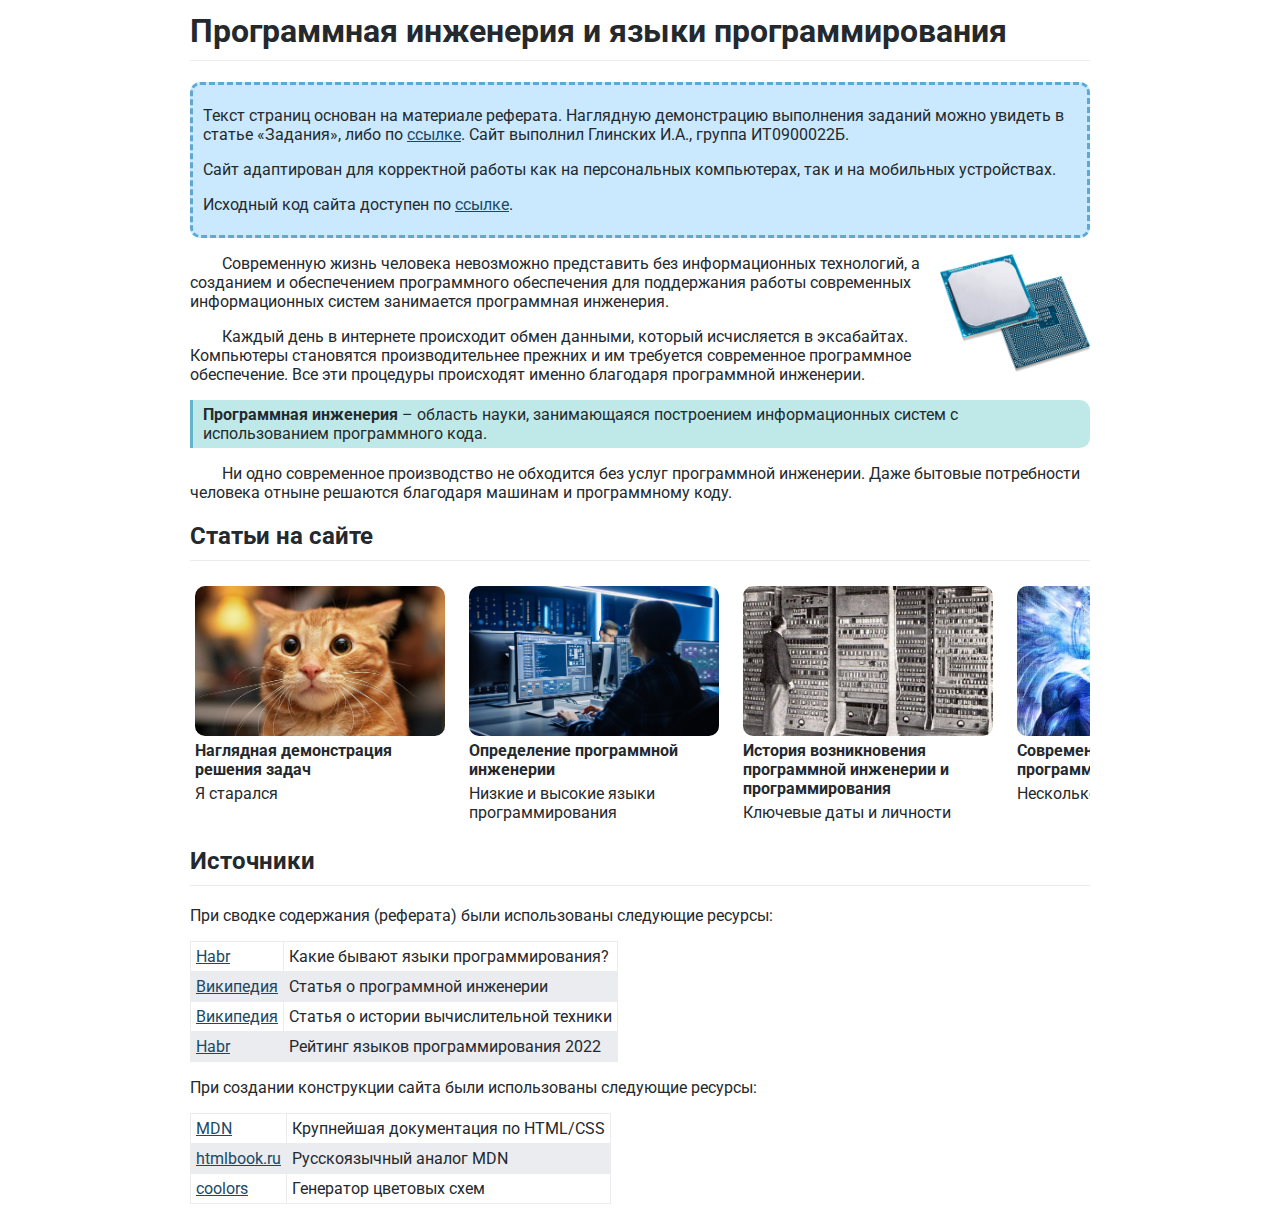
<file: homework/laba3/index.html>
<html>

<head>
    <meta charset="utf-8">
    <meta property="og:title" content="ulbwa.github.io">
    <meta property="og:description" content="Этот сайт для лабараторной работы 3 по введению в профдеятельность">
    <title>ulbwa.github.io</title>
    <link href="https://raw.githubusercontent.com/ulbwa/ulbwa/main/static/favico.jpg" type="image/x-icon" rel="icon">
    <meta name="viewport" content="width=device-width, initial-scale=1">
    <link rel="preconnect" href="https://fonts.googleapis.com">
    <link rel="preconnect" href="https://fonts.gstatic.com" crossorigin>
    <link
        href="https://fonts.googleapis.com/css2?family=Roboto:ital,wght@0,100;0,300;0,400;0,500;0,700;0,900;1,100;1,300;1,400;1,500;1,700;1,900&display=swap"
        rel="stylesheet">
    <link href="./stylesheet.css" rel="stylesheet">
</head>

<body>
    <div class="wrapper">
        <h1 title="Хороший сайт">
            Программная инженерия и языки программирования
        </h1>
        <div class="dash-wrapper">
            <p>Текст страниц основан на материале реферата. Наглядную демонстрацию выполнения заданий можно увидеть в
                статье
                &laquo;Задания&raquo;, либо по <a href="./homework">ссылке</a>. Сайт выполнил Глинских И.А., группа
                ИТ0900022Б.
            </p>
            <p>Сайт адаптирован для корректной работы как на персональных компьютерах, так и на мобильных устройствах.
            </p>
            <p>Исходный код сайта доступен по <a
                    href="https://github.com/ulbwa/ulbwa.github.io/tree/main/homework/laba3">ссылке</a>.</p>
        </div>
        <img style="margin-top: 16px; float: right;" src="./cpu.png" width="150px">
        <p>
            Современную жизнь человека невозможно представить без информационных технологий, а созданием и обеспечением
            программного обеспечения для поддержания работы современных информационных систем занимается программная
            инженерия.
        </p>
        <p>
            Каждый день в интернете происходит обмен данными, который исчисляется в эксабайтах. Компьютеры становятся
            производительнее прежних и им требуется современное программное обеспечение. Все эти процедуры происходят
            именно благодаря программной инженерии.
        </p>
        <p class="quote-wrapper" style="clear: both"><strong>Программная инженерия</strong> – область науки,
            занимающаяся построением
            информационных систем с
            использованием программного кода.
        </p>
        <p>Ни одно современное производство не обходится без услуг программной инженерии. Даже бытовые потребности
            человека отныне решаются благодаря машинам и программному коду.
        </p>
        <h2>
            Статьи на сайте
        </h2>
        <div class="folder-wrapper">
            <a href="./homework/" class="folder-item">
                <div class="poster" style="--src: url('./homework/cover.jpg');">
                    <h2>Читать</h2>
                </div>
                <p><b>Наглядная демонстрация решения задач</b></p>
                <p>Я старался</p>
            </a>
            <a href="./software_engineering/" class="folder-item">
                <div class="poster" style="--src: url('./software_engineering/cover.jpg');">
                    <h2>Читать</h2>
                </div>
                <p><b>Определение программной инженерии</b></p>
                <p>Низкие и высокие языки программирования</p>
            </a>
            <a href="./history_of_software_engineering/" class="folder-item">
                <div class="poster" style="--src: url('./history_of_software_engineering/cover.jpg');">
                    <h2>Читать</h2>
                </div>
                <p><b>История возникновения программной инженерии и программирования</b></p>
                <p>Ключевые даты и личности</p>
            </a>
            <a href="./modern_programming_languages/" class="folder-item">
                <div class="poster" style="--src: url('./modern_programming_languages/cover.jpg');">
                    <h2>Читать</h2>
                </div>
                <p><b>Современные языки программирования</b></p>
                <p>Несколько слов о каждом</p>
            </a>
            <a href="./most_popular_programming_languages/" class="folder-item">
                <div class="poster" style="--src: url('./most_popular_programming_languages/cover.png');">
                    <h2>Читать</h2>
                </div>
                <p><b>Рейтинг самых популярных языков программирования по мнению Habr</b></p>
                <p>Информация в графиках</p>
            </a>
        </div>
        <h2>
            Источники
        </h2>
        <p style="text-indent: 0;">При сводке содержания (реферата) были использованы следующие ресурсы:</p>
        <table>
            <tr>
                <td><a href="https://habr.com/ru/post/539784/">Habr</a></td>
                <td>Какие бывают языки программирования?</td>
            </tr>
            <tr>
                <td><a href="https://ru.wikipedia.org/wiki/Программная_инженерия">Википедия</a>
                </td>
                <td>Cтатья о программной инженерии</td>
            </tr>
            <tr>
                <td><a href="https://ru.wikipedia.org/wiki/История_вычислительной_техники">Википедия</a>
                </td>
                <td>Cтатья о истории вычислительной техники
                </td>
            </tr>
            <tr>
                <td><a href="https://habr.com/ru/post/651585/">Habr</a></td>
                <td>Рейтинг языков программирования 2022</td>
            </tr>
        </table>
        <p style="text-indent: 0;">При создании конструкции сайта были использованы следующие ресурсы:</p>
        <table>
            <tr>
                <td><a href="https://developer.mozilla.org/ru/">MDN</a></td>
                <td>Крупнейшая документация по HTML/CSS</td>
            </tr>
            <tr>
                <td><a href="http://htmlbook.ru">htmlbook.ru</a>
                </td>
                <td>Русскоязычный аналог MDN</td>
            </tr>
            <tr>
                <td><a href="https://coolors.co/?home">coolors</a>
                </td>
                <td>Генератор цветовых схем
                </td>
            </tr>
        </table>
    </div>
</body>

</html>
</file>
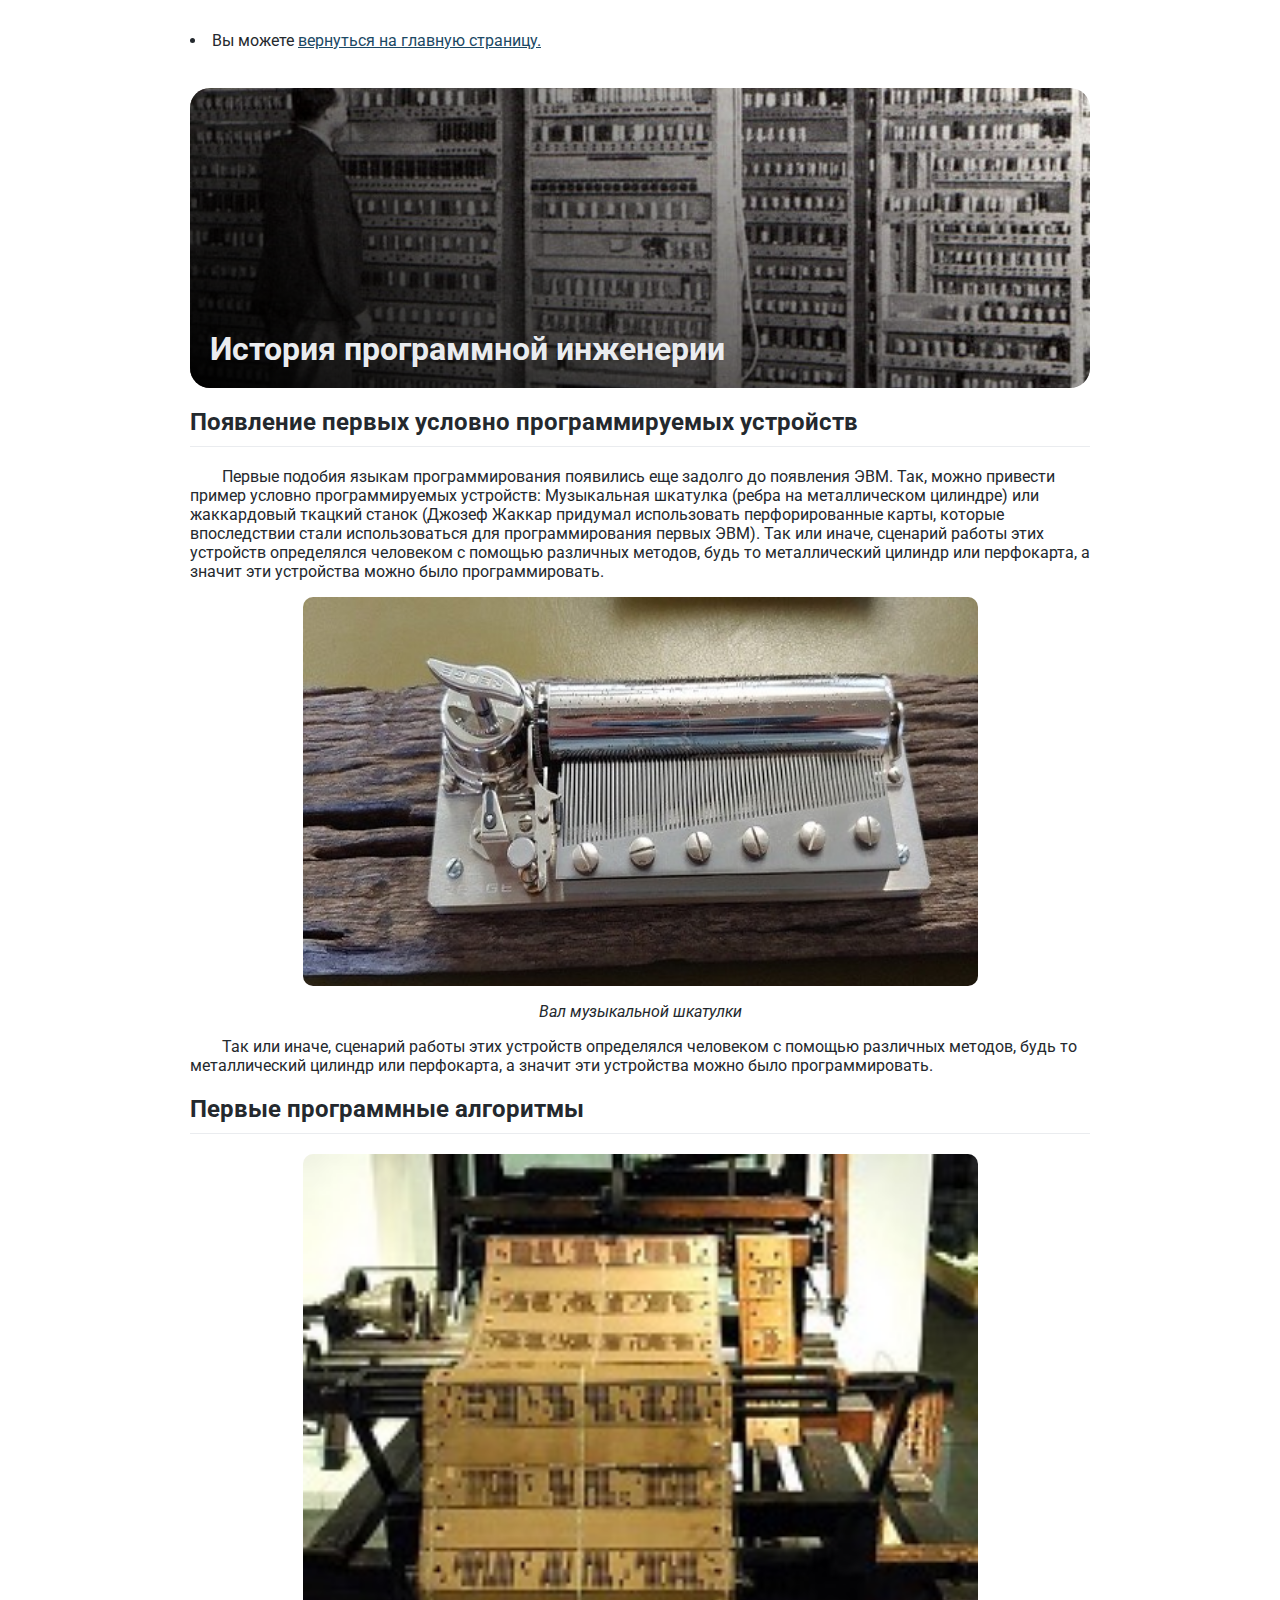
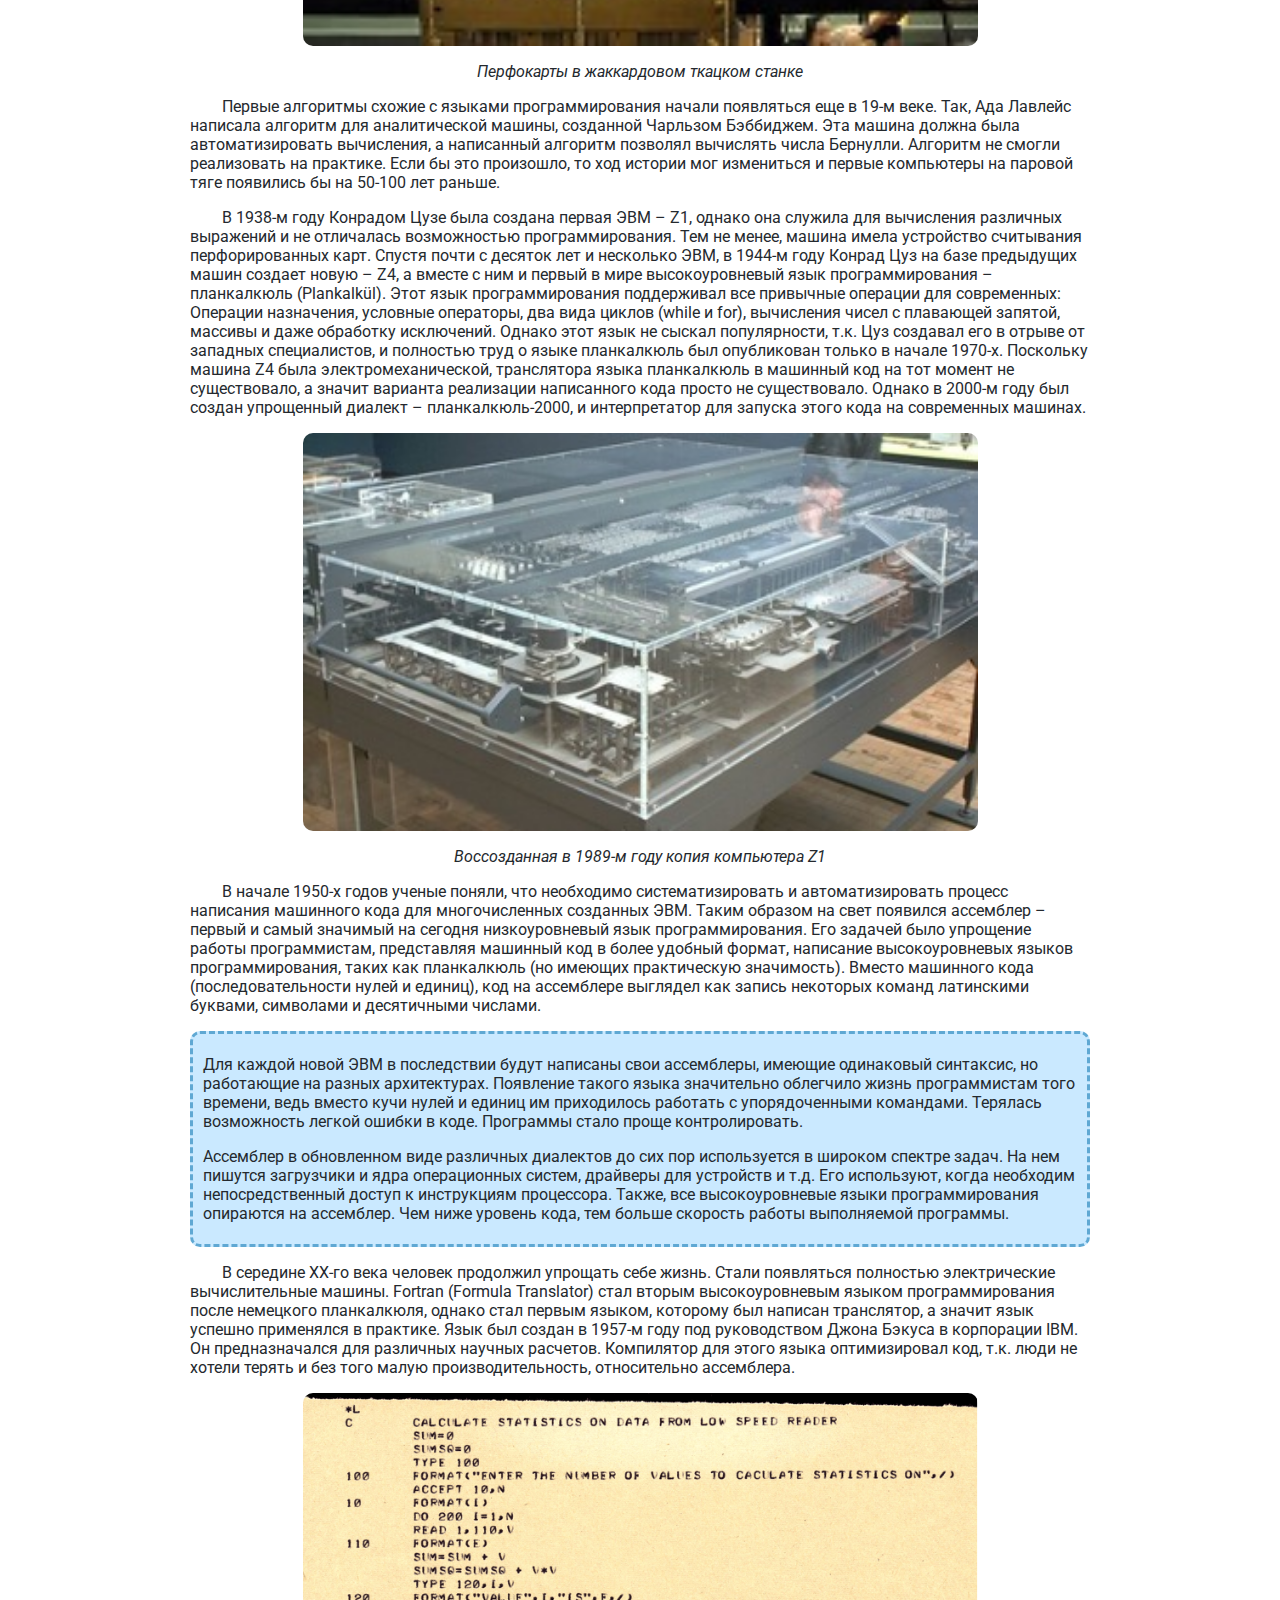
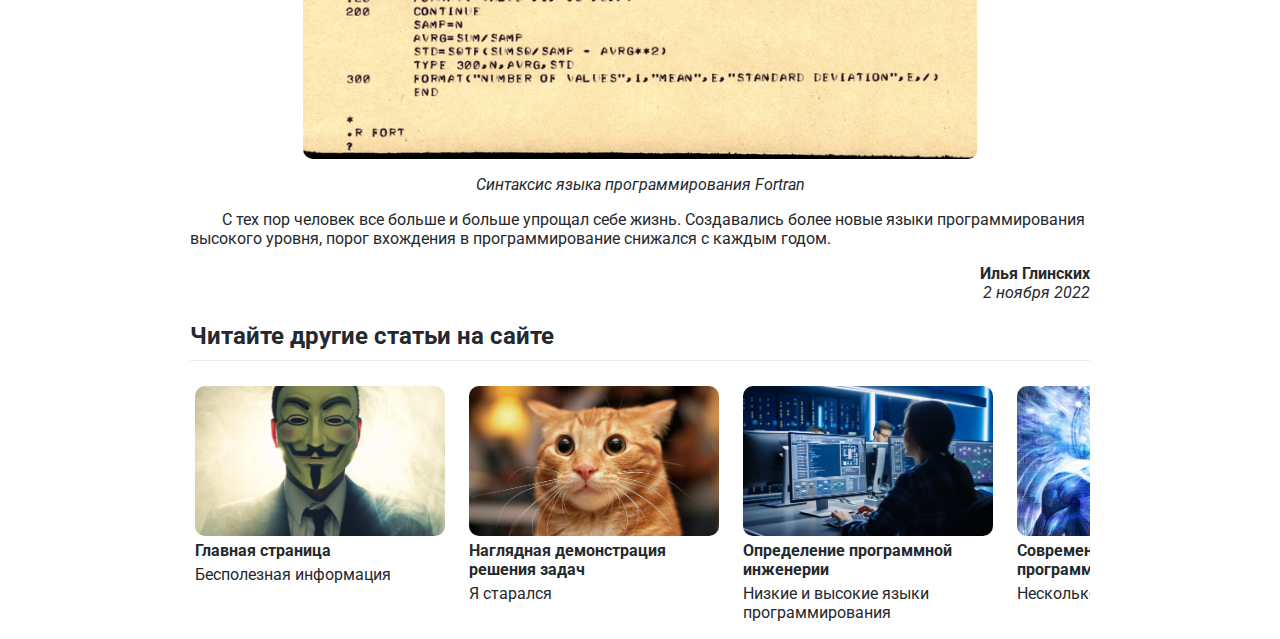
<file: homework/laba3/history_of_software_engineering/index.html>
<html>

<head>
    <meta charset="utf-8">
    <meta property="og:title" content="ulbwa.github.io">
    <meta property="og:description" content="Этот сайт для лабараторной работы 3 по введению в профдеятельность">
    <title>ulbwa.github.io</title>
    <link href="https://raw.githubusercontent.com/ulbwa/ulbwa/main/static/favico.jpg" type="image/x-icon" rel="icon">
    <meta name="viewport" content="width=device-width, initial-scale=1">
    <link rel="preconnect" href="https://fonts.googleapis.com">
    <link rel="preconnect" href="https://fonts.gstatic.com" crossorigin>
    <link
        href="https://fonts.googleapis.com/css2?family=Roboto:ital,wght@0,100;0,300;0,400;0,500;0,700;0,900;1,100;1,300;1,400;1,500;1,700;1,900&display=swap"
        rel="stylesheet">
    <link href="../stylesheet.css" rel="stylesheet">
</head>

<body>
    <div class="wrapper">
        <br>
        <li>Вы можете <a href="..">вернуться на главную страницу.</a></li>
        </br></br>
        <div class="cover-wrapper" style="--src: url('./history_of_software_engineering/cover.jpg');">
            <div class="child-wrapper">
                <h1>История программной инженерии</h1>
            </div>
        </div>
        <h2>Появление первых условно программируемых устройств</h2>
        <p>Первые подобия языкам программирования появились еще задолго до появления ЭВМ. Так, можно привести пример
            условно программируемых устройств: Музыкальная шкатулка (ребра на металлическом цилиндре) или жаккардовый
            ткацкий станок (Джозеф Жаккар придумал использовать перфорированные карты, которые впоследствии стали
            использоваться для программирования первых ЭВМ). Так или иначе, сценарий работы этих устройств определялся
            человеком с помощью различных методов, будь то металлический цилиндр или перфокарта, а значит эти устройства
            можно было программировать.
        </p>
        <p align="center" style="text-indent: 0;"><img src="music.jpg" width="75%" style="border-radius: 10px;"> </p>
        <p align="center" style="text-indent: 0;"><i>Вал музыкальной шкатулки</i></p>
        <p>Так или иначе, сценарий работы этих устройств определялся человеком с помощью различных методов, будь то
            металлический цилиндр или перфокарта, а значит эти устройства можно было программировать.
        </p>
        <h2>Первые программные алгоритмы</h2>
        <p align="center" style="text-indent: 0;"><img src="perfo.jpg" width="75%" style="border-radius: 10px;"> </p>
        <p align="center" style="text-indent: 0;"><i>Перфокарты в жаккардовом ткацком станке</i></p>
        <p>Первые алгоритмы схожие с языками программирования начали появляться еще в 19-м веке. Так, Ада Лавлейс
            написала алгоритм для аналитической машины, созданной Чарльзом Бэббиджем. Эта машина должна была
            автоматизировать вычисления, а написанный алгоритм позволял вычислять числа Бернулли. Алгоритм не смогли
            реализовать на практике. Если бы это произошло, то ход истории мог измениться и первые компьютеры на паровой
            тяге появились бы на 50-100 лет раньше.
        </p>
        <p>В 1938-м году Конрадом Цузе была создана первая ЭВМ – Z1, однако она служила для вычисления различных
            выражений и не отличалась возможностью программирования. Тем не менее, машина имела устройство считывания
            перфорированных карт. Спустя почти с десяток лет и несколько ЭВМ, в 1944-м году Конрад Цуз на базе
            предыдущих машин создает новую – Z4, а вместе с ним и первый в мире высокоуровневый язык программирования –
            планкалкюль (Plankalkül). Этот язык программирования поддерживал все привычные операции для современных:
            Операции назначения, условные операторы, два вида циклов (while и for), вычисления чисел с плавающей
            запятой, массивы и даже обработку исключений. Однако этот язык не сыскал популярности, т.к. Цуз создавал его
            в отрыве от западных специалистов, и полностью труд о языке планкалкюль был опубликован только в начале
            1970-х. Поскольку машина Z4 была электромеханической, транслятора языка планкалкюль в машинный код на тот
            момент не существовало, а значит варианта реализации написанного кода просто не существовало. Однако в
            2000-м году был создан упрощенный диалект – планкалкюль-2000, и интерпретатор для запуска этого кода на
            современных машинах.
        </p>
        <p align="center" style="text-indent: 0;"><img src="z1.jpg" width="75%" style="border-radius: 10px;"> </p>
        <p align="center" style="text-indent: 0;"><i>Воссозданная в 1989-м году копия компьютера Z1</i></p>
        <p>
            В начале 1950-х годов ученые поняли, что необходимо систематизировать и автоматизировать процесс написания
            машинного кода для многочисленных созданных ЭВМ. Таким образом на свет появился ассемблер – первый и самый
            значимый на сегодня низкоуровневый язык программирования. Его задачей было упрощение работы программистам,
            представляя машинный код в более удобный формат, написание высокоуровневых языков программирования, таких
            как планкалкюль (но имеющих практическую значимость). Вместо машинного кода (последовательности нулей и
            единиц), код на ассемблере выглядел как запись некоторых команд латинскими буквами, символами и десятичными
            числами.
        </p>
        <div class="dash-wrapper">
            <p>Для каждой новой ЭВМ в последствии будут написаны свои ассемблеры, имеющие одинаковый синтаксис, но
                работающие на разных архитектурах. Появление такого языка значительно облегчило жизнь программистам того
                времени, ведь вместо кучи нулей и единиц им приходилось работать с упорядоченными командами. Терялась
                возможность легкой ошибки в коде. Программы стало проще контролировать.
            </p>
            </p>
            <p>Ассемблер в обновленном виде различных диалектов до сих пор используется в широком спектре задач. На нем
                пишутся загрузчики и ядра операционных систем, драйверы для устройств и т.д. Его используют, когда
                необходим непосредственный доступ к инструкциям процессора. Также, все высокоуровневые языки
                программирования опираются на ассемблер. Чем ниже уровень кода, тем больше скорость работы выполняемой
                программы.
            </p>
        </div>
        <p>
            В середине XX-го века человек продолжил упрощать себе жизнь. Стали появляться полностью электрические
            вычислительные машины. Fortran (Formula Translator) стал вторым высокоуровневым языком программирования
            после немецкого планкалкюля, однако стал первым языком, которому был написан транслятор, а значит язык
            успешно применялся в практике. Язык был создан в 1957-м году под руководством Джона Бэкуса в корпорации IBM.
            Он предназначался для различных научных расчетов. Компилятор для этого языка оптимизировал код, т.к. люди не
            хотели терять и без того малую производительность, относительно ассемблера.
        </p>
        <p align="center" style="text-indent: 0;"><img src="fortran.png" width="75%" style="border-radius: 10px;"> </p>
        <p align="center" style="text-indent: 0;"><i>Синтаксис языка программирования Fortran</i></p>
        <p>С тех пор человек все больше и больше упрощал себе жизнь. Создавались более новые языки программирования
            высокого уровня, порог вхождения в программирование снижался с каждым годом.
        </p>
        <p align="right"><b>Илья Глинских</b><br><i>2 ноября 2022</i>
        </p>
        <h2>
            Читайте другие статьи на сайте
        </h2>
        <div class="folder-wrapper">
            <a href=".." class="folder-item">
                <div class="poster" style="--src: url('./cover.jpg');">
                    <h2>Перейти</h2>
                </div>
                <p><b>Главная страница</b></p>
                <p>Бесполезная информация</p>
            </a>
            <a href="../homework/" class="folder-item">
                <div class="poster" style="--src: url('./homework/cover.jpg');">
                    <h2>Читать</h2>
                </div>
                <p><b>Наглядная демонстрация решения задач</b></p>
                <p>Я старался</p>
            </a>
            <a href="../software_engineering/" class="folder-item">
                <div class="poster" style="--src: url('./software_engineering/cover.jpg');">
                    <h2>Читать</h2>
                </div>
                <p><b>Определение программной инженерии</b></p>
                <p>Низкие и высокие языки программирования</p>
            </a>
            <a href="../modern_programming_languages/" class="folder-item">
                <div class="poster" style="--src: url('./modern_programming_languages/cover.jpg');">
                    <h2>Читать</h2>
                </div>
                <p><b>Современные языки программирования</b></p>
                <p>Несколько слов о каждом</p>
            </a>
            <a href="../most_popular_programming_languages/" class="folder-item">
                <div class="poster" style="--src: url('./most_popular_programming_languages/cover.png');">
                    <h2>Читать</h2>
                </div>
                <p><b>Рейтинг самых популярных языков программирования по мнению Habr</b></p>
                <p>Информация в графиках</p>
            </a>
        </div>
    </div>
</body>

</html>
</file>
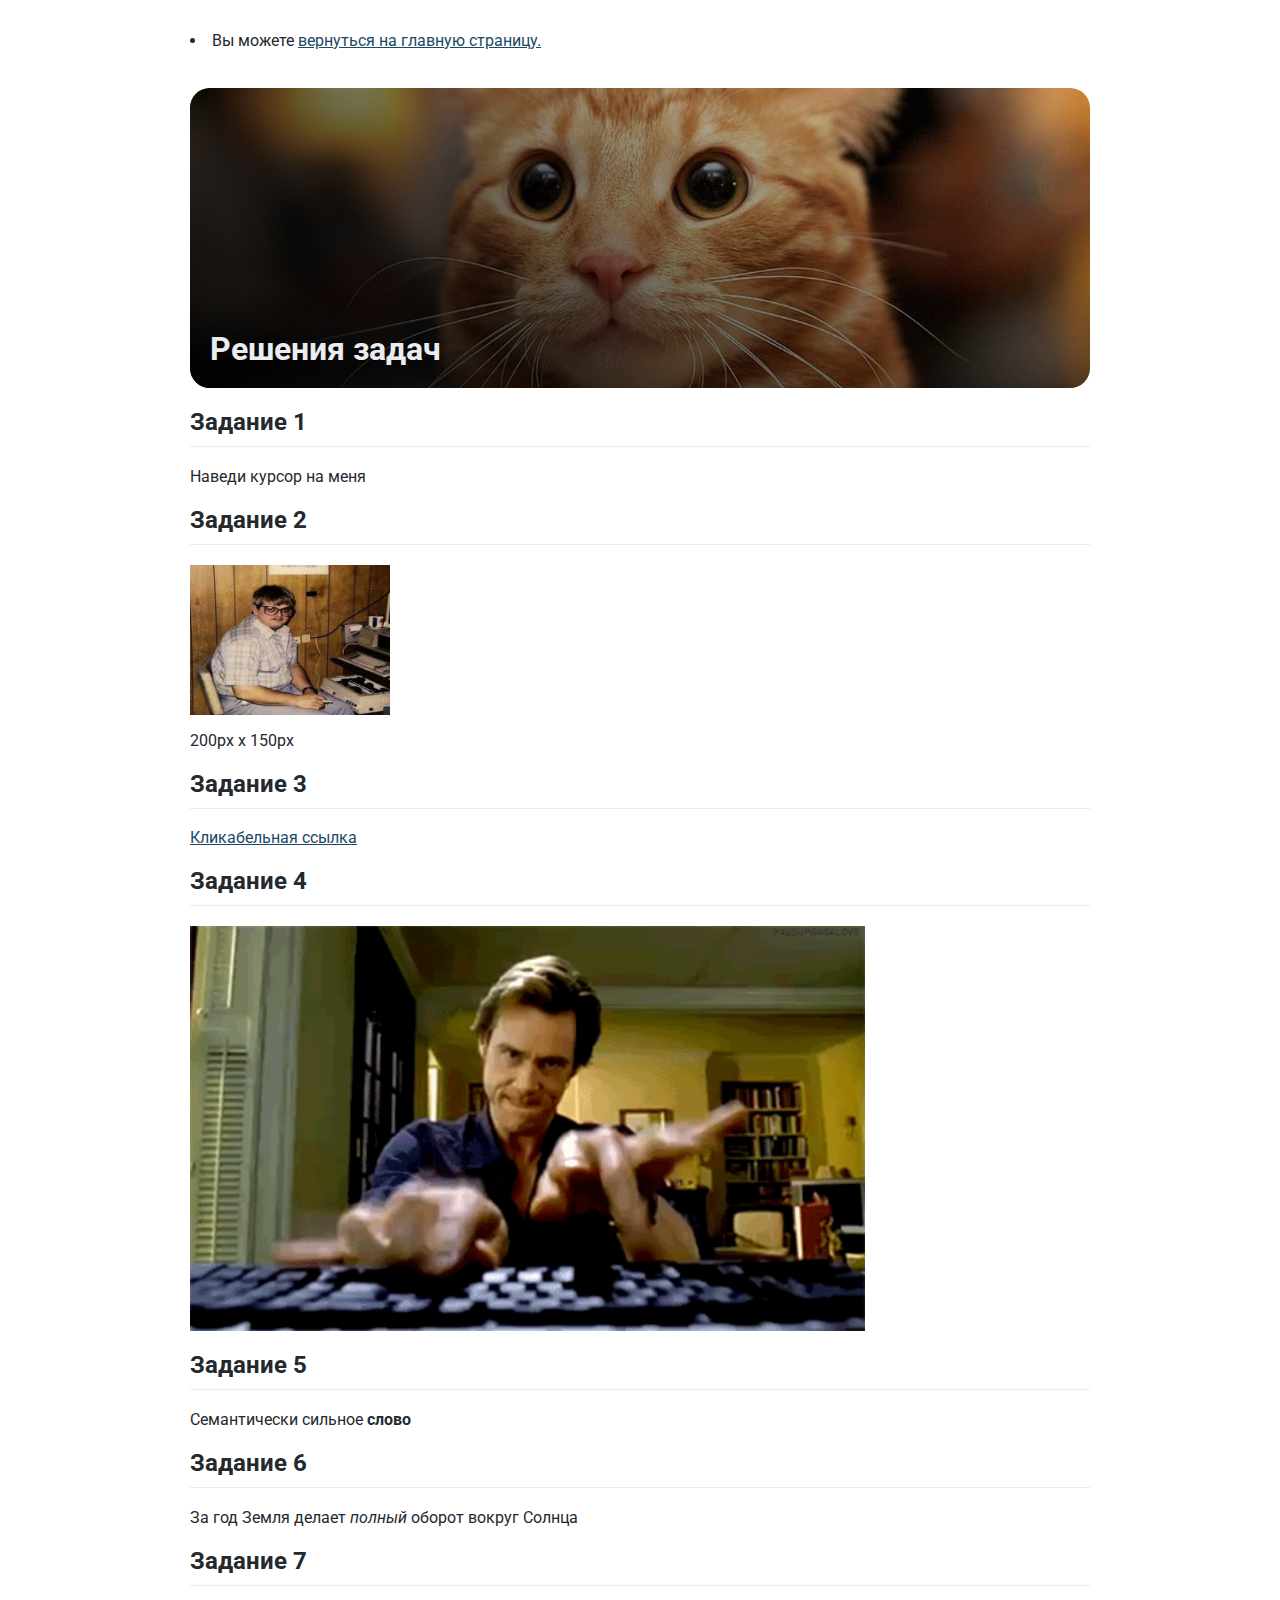
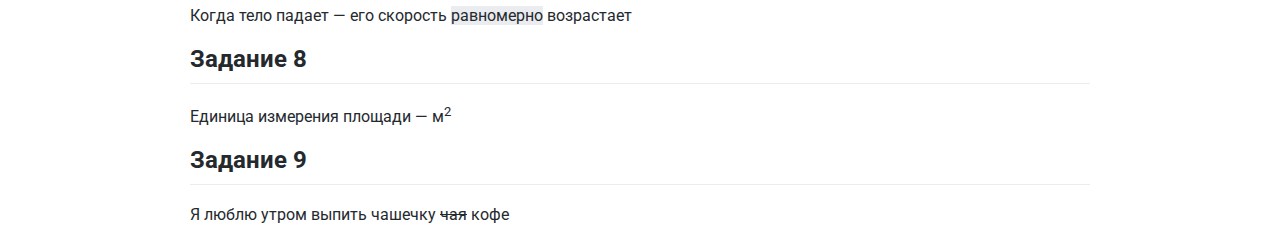
<file: homework/laba3/homework/index.html>
<html>

<head>
    <meta charset="utf-8">
    <meta property="og:title" content="ulbwa.github.io">
    <meta property="og:description" content="Этот сайт для лабараторной работы 3 по введению в профдеятельность">
    <title>ulbwa.github.io</title>
    <link href="https://raw.githubusercontent.com/ulbwa/ulbwa/main/static/favico.jpg" type="image/x-icon" rel="icon">
    <meta name="viewport" content="width=device-width, initial-scale=1">
    <link rel="preconnect" href="https://fonts.googleapis.com">
    <link rel="preconnect" href="https://fonts.gstatic.com" crossorigin>
    <link
        href="https://fonts.googleapis.com/css2?family=Roboto:ital,wght@0,100;0,300;0,400;0,500;0,700;0,900;1,100;1,300;1,400;1,500;1,700;1,900&display=swap"
        rel="stylesheet">
    <link href="../stylesheet.css" rel="stylesheet">
</head>

<body>
    <div class="wrapper">
        <br>
        <li>Вы можете <a href="..">вернуться на главную страницу.</a></li>
        </br></br>
        <div class="cover-wrapper" style="--src: url('./homework/cover.jpg');">
            <div class="child-wrapper">
                <h1>Решения задач</h1>
            </div>
        </div>

        <h2>
            Задание 1
        </h2>

        <p style="text-indent:0;" title="Хороший сайт">Наведи курсор на меня</p>

        <h2>
            Задание 2
        </h2>

        <img width="200px" height="150px" src="../homework/linux_user.jpg">
        <p style="text-indent:0;">200px x 150px</p>

        <h2>
            Задание 3
        </h2>

        <a href="https://google.com">Кликабельная ссылка</a>

        <h2>
            Задание 4
        </h2>

        <img width="75%" alt="Я, когда писал этот сайт" title="Я, когда писал этот сайт"
            src="../homework/clickclickclick.gif">

        <h2>
            Задание 5
        </h2>

        <p style="text-indent:0;">Семантически сильное <strong>слово</strong>
        </p>

        <h2>
            Задание 6
        </h2>

        <p style="text-indent:0;">За год Земля делает <i>полный</i> оборот вокруг Солнца
        </p>

        <h2>
            Задание 7
        </h2>

        <p style="text-indent:0;">Когда тело падает — его скорость <a style="background: #EAECEF;">равномерно</a>
            возрастает
        </p>

        <h2>
            Задание 8
        </h2>

        <p style="text-indent:0;">Единица измерения площади — м<sup>2</sup>
        </p>

        <h2>
            Задание 9
        </h2>

        <p style="text-indent:0;">Я люблю утром выпить чашечку <strike>чая</strike> кофе
        </p>


    </div>
</body>

</html>
</file>
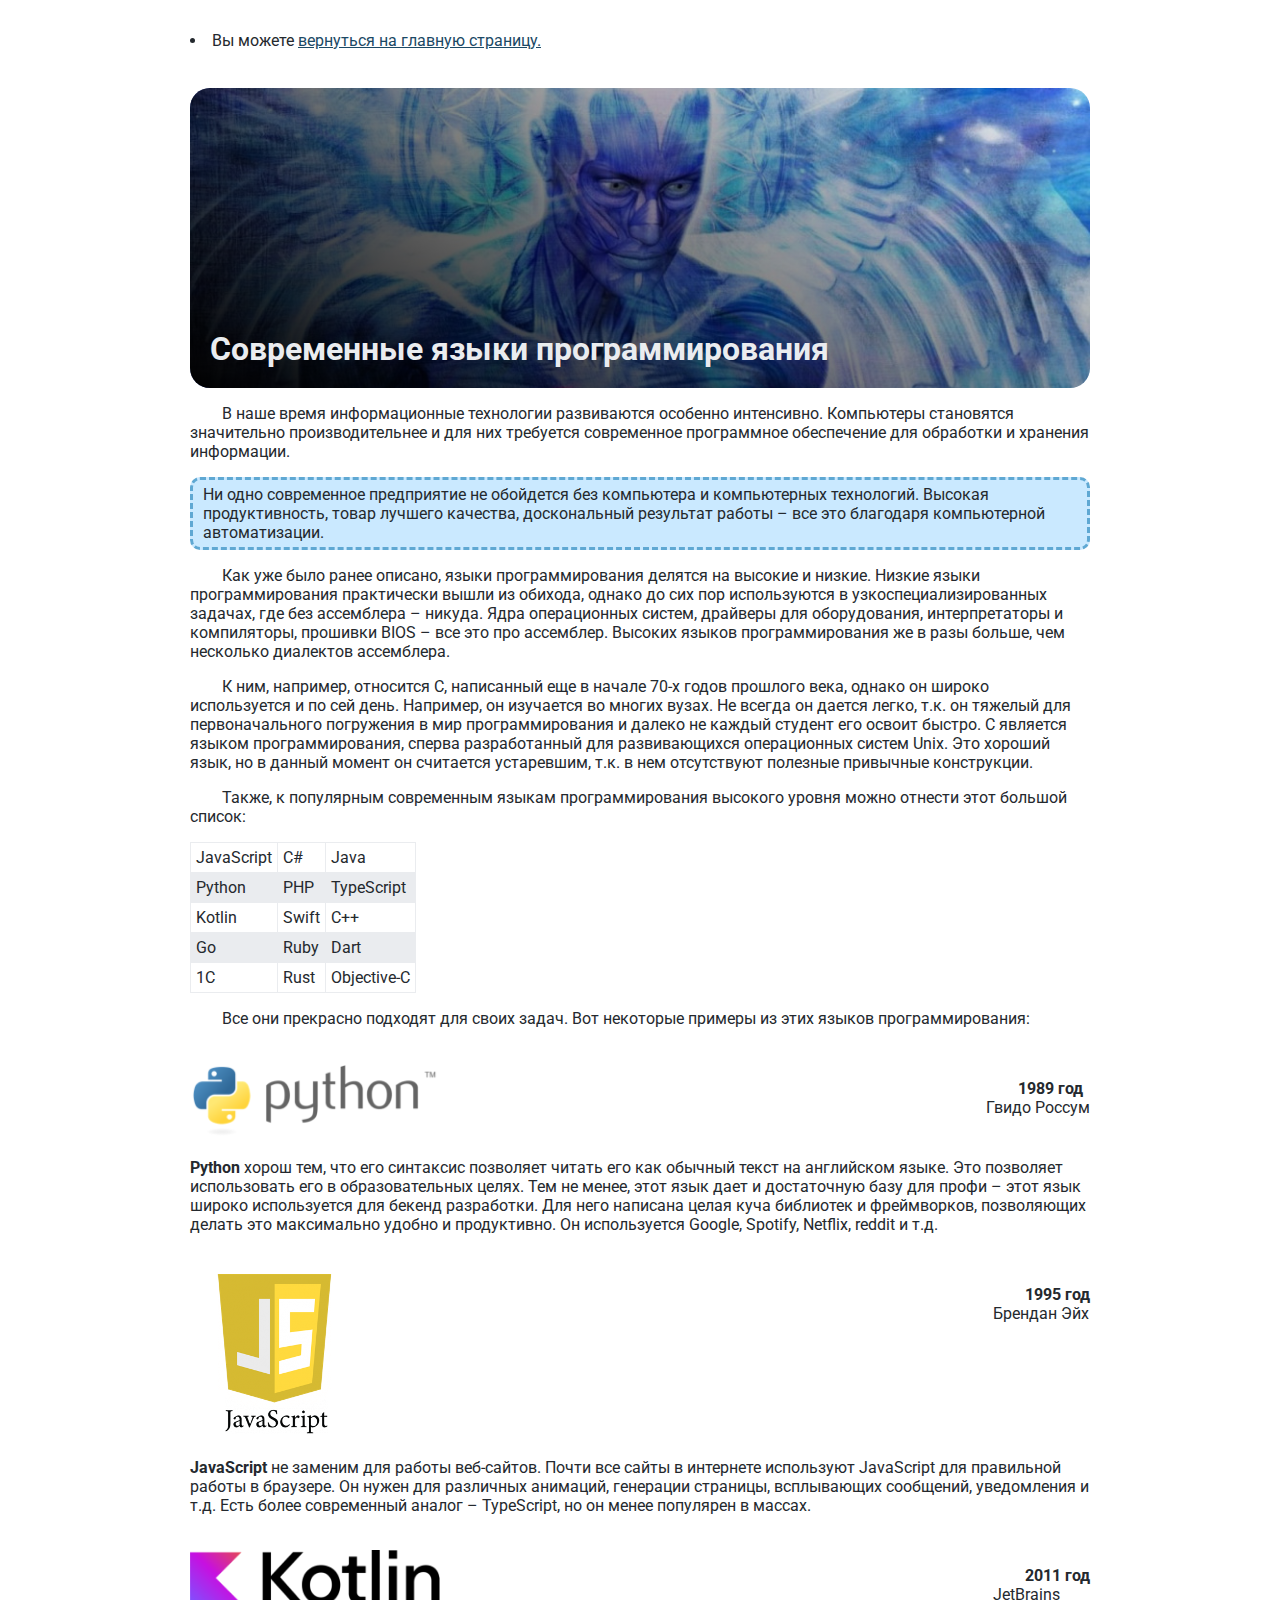
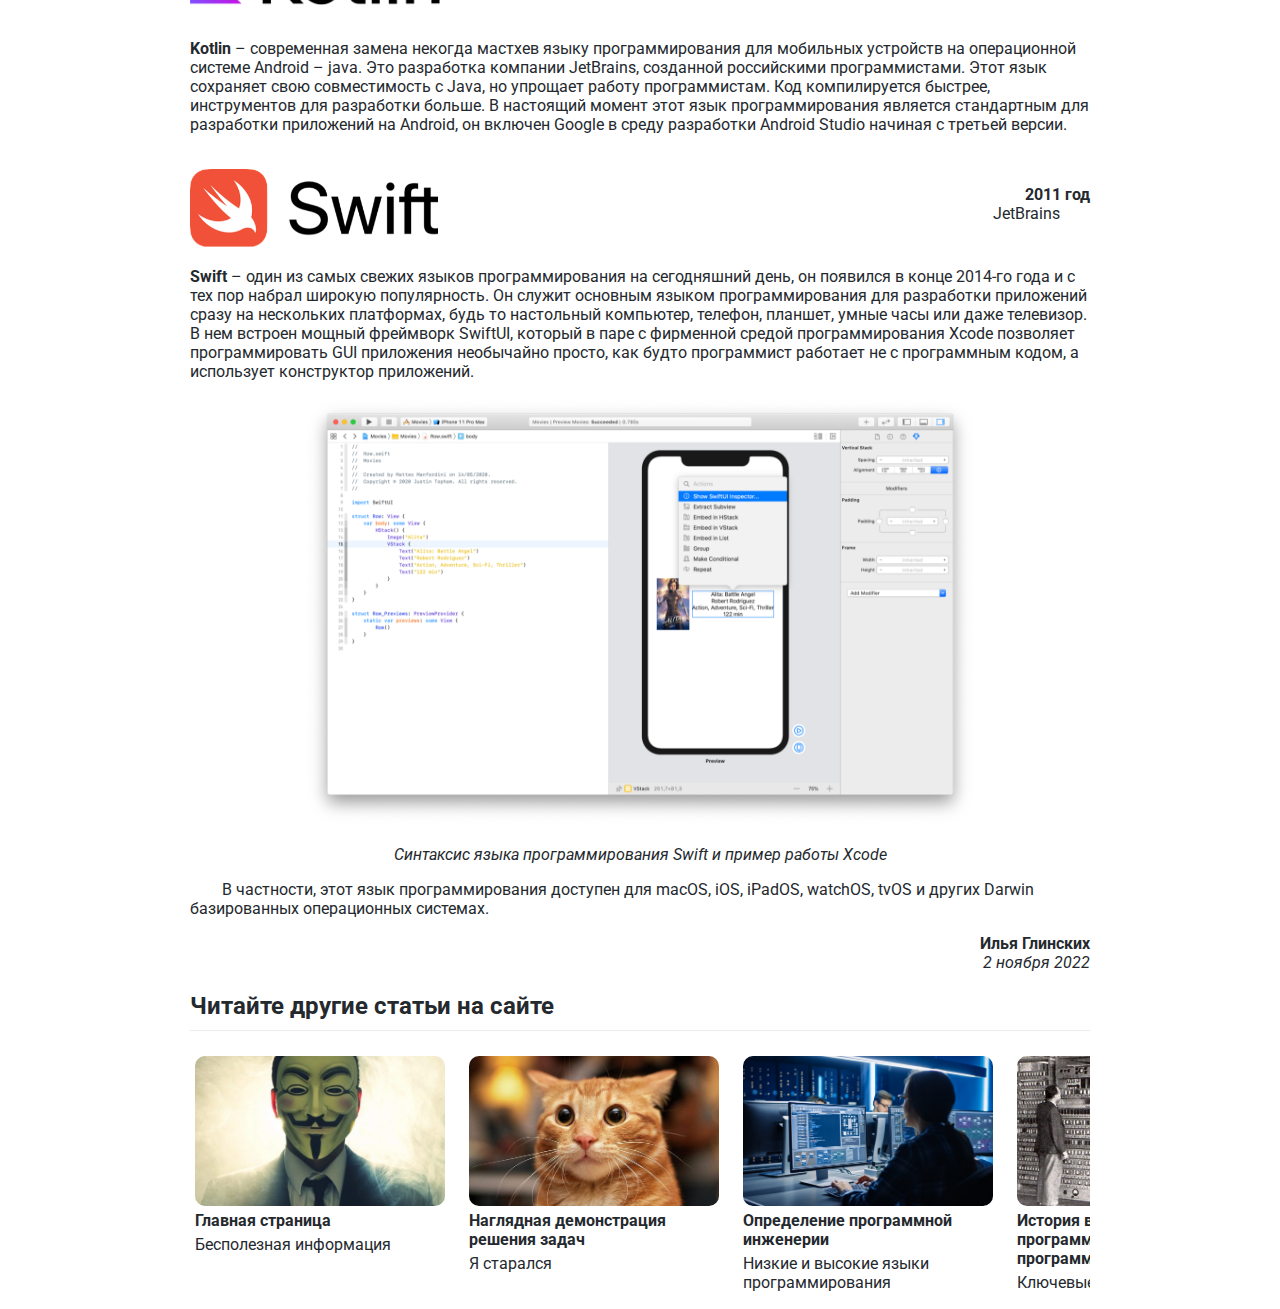
<file: homework/laba3/modern_programming_languages/index.html>
<html>

<head>
    <meta charset="utf-8">
    <meta property="og:title" content="ulbwa.github.io">
    <meta property="og:description" content="Этот сайт для лабараторной работы 3 по введению в профдеятельность">
    <title>ulbwa.github.io</title>
    <link href="https://raw.githubusercontent.com/ulbwa/ulbwa/main/static/favico.jpg" type="image/x-icon" rel="icon">
    <meta name="viewport" content="width=device-width, initial-scale=1">
    <link rel="preconnect" href="https://fonts.googleapis.com">
    <link rel="preconnect" href="https://fonts.gstatic.com" crossorigin>
    <link
        href="https://fonts.googleapis.com/css2?family=Roboto:ital,wght@0,100;0,300;0,400;0,500;0,700;0,900;1,100;1,300;1,400;1,500;1,700;1,900&display=swap"
        rel="stylesheet">
    <link href="../stylesheet.css" rel="stylesheet">
</head>

<body>
    <div class="wrapper">
        <br>
        <li>Вы можете <a href="..">вернуться на главную страницу.</a></li>
        </br></br>
        <div class="cover-wrapper" style="--src: url('./modern_programming_languages/cover.jpg');">
            <div class="child-wrapper">
                <h1>Современные языки программирования</h1>
            </div>
        </div>
        <p>В наше время информационные технологии развиваются особенно интенсивно. Компьютеры становятся значительно
            производительнее и для них требуется современное программное обеспечение для обработки и хранения
            информации.</p>
        <p class="dash-wrapper">Ни одно современное предприятие не обойдется без компьютера и компьютерных технологий.
            Высокая продуктивность, товар лучшего качества, доскональный результат работы – все это благодаря
            компьютерной автоматизации.</p>
        <p>Как уже было ранее описано, языки программирования делятся на высокие и низкие. Низкие языки программирования
            практически вышли из обихода, однако до сих пор используются в узкоспециализированных задачах, где без
            ассемблера – никуда. Ядра операционных систем, драйверы для оборудования, интерпретаторы и компиляторы,
            прошивки BIOS – все это про ассемблер. Высоких языков программирования же в разы больше, чем несколько
            диалектов ассемблера. </p>

        <p>К ним, например, относится C, написанный еще в начале 70-х годов прошлого века, однако он широко используется
            и по сей день. Например, он изучается во многих вузах. Не всегда он дается легко, т.к. он тяжелый для
            первоначального погружения в мир программирования и далеко не каждый студент его освоит быстро. C является
            языком программирования, сперва разработанный для развивающихся операционных систем Unix. Это хороший язык,
            но в данный момент он считается устаревшим, т.к. в нем отсутствуют полезные привычные конструкции. </p>
        <p>Также, к популярным современным языкам программирования высокого уровня можно отнести этот большой список:
        </p>
        <table>
            <tr>
                <td>JavaScript</td>
                <td>C#</td>
                <td>Java</td>
            </tr>
            <tr>
                <td>Python</td>
                <td>PHP</td>
                <td>TypeScript</td>
            </tr>
            <tr>
                <td>Kotlin</td>
                <td>Swift</td>
                <td>C++</td>
            </tr>
            <tr>
                <td>Go</td>
                <td>Ruby</td>
                <td>Dart</td>
            </tr>
            <tr>
                <td>1C</td>
                <td>Rust</td>
                <td>Objective-C</td>
            </tr>
        </table>

        <p>Все они прекрасно подходят для своих задач. Вот некоторые примеры из этих языков программирования:</p>

        <br><img style="float: left; max-width: 250px; max-height: 250px;" src="./python.png">
        <p style="float: right;" style="text-indent: 0;">
            <b>1989 год</b><br>Гвидо Россум
        </p>
        <p style="clear: both"><br><b>Python</b> хорош тем, что его синтаксис позволяет читать его как обычный текст на
            английском языке. Это позволяет использовать его в образовательных целях. Тем не менее, этот язык дает и
            достаточную базу для профи – этот язык широко используется для бекенд разработки. Для него написана целая
            куча библиотек и фреймворков, позволяющих делать это максимально удобно и продуктивно. Он используется
            Google, Spotify, Netflix, reddit и т.д.</p>

        <br><img style="float: left; max-width: 250px; max-height: 250px;" src="./js.png">
        <p style="float: right;" style="text-indent: 0;">
            <b>1995 год</b><br>Брендан Эйх
        </p>
        <p style="clear: both"><b><br>JavaScript</b> не заменим для работы веб-сайтов. Почти все сайты в интернете
            используют JavaScript для правильной работы в браузере. Он нужен для различных анимаций, генерации страницы,
            всплывающих сообщений, уведомления и т.д. Есть более современный аналог – TypeScript, но он менее популярен
            в массах.</p>

        <br><img style="float: left; max-width: 250px; max-height: 250px;" src="./kotlin.png">
        <p style="float: right;" style="text-indent: 0;">
            <b>2011 год</b><br>JetBrains
        </p>
        <p style="clear: both"><br><b>Kotlin</b> – современная замена некогда мастхев языку программирования для
            мобильных
            устройств на операционной системе Android – java. Это разработка компании JetBrains, созданной российскими
            программистами. Этот язык сохраняет свою совместимость с Java, но упрощает работу программистам. Код
            компилируется быстрее, инструментов для разработки больше. В настоящий момент этот язык программирования
            является стандартным для разработки приложений на Android, он включен Google в среду разработки Android
            Studio начиная с третьей версии.</p>

        <br><img style="float: left; max-width: 250px; max-height: 250px;" src="./swift.png">
        <p style="float: right;" style="text-indent: 0;">
            <b>2011 год</b><br>JetBrains
        </p>
        <p style="clear: both"><br><b>Swift</b> – один из самых свежих языков программирования на сегодняшний день, он
            появился в конце 2014-го года и с тех пор набрал широкую популярность. Он служит основным языком
            программирования для разработки приложений сразу на нескольких платформах, будь то настольный компьютер,
            телефон, планшет, умные часы или даже телевизор. В нем встроен мощный фреймворк SwiftUI, который в паре с
            фирменной средой программирования Xcode позволяет программировать GUI приложения необычайно просто, как
            будто программист работает не с программным кодом, а использует конструктор приложений.</p>

        <p align="center" style="text-indent: 0;"><img src="xcode.png" width="75%" style="border-radius: 10px;"> </p>
        <p align="center" style="text-indent: 0;"><i>Синтаксис языка программирования Swift и пример работы Xcode</i>
        </p>

        <p>В частности, этот язык программирования доступен для macOS, iOS, iPadOS, watchOS, tvOS и других Darwin
            базированных операционных системах.</p>

        <p align="right"><b>Илья Глинских</b><br><i>2 ноября 2022</i>
        </p>

        <h2>
            Читайте другие статьи на сайте
        </h2>
        <div class="folder-wrapper">
            <a href=".." class="folder-item">
                <div class="poster" style="--src: url('./cover.jpg');">
                    <h2>Перейти</h2>
                </div>
                <p><b>Главная страница</b></p>
                <p>Бесполезная информация</p>
            </a>
            <a href="../homework/" class="folder-item">
                <div class="poster" style="--src: url('./homework/cover.jpg');">
                    <h2>Читать</h2>
                </div>
                <p><b>Наглядная демонстрация решения задач</b></p>
                <p>Я старался</p>
            </a>
            <a href="../software_engineering/" class="folder-item">
                <div class="poster" style="--src: url('./software_engineering/cover.jpg');">
                    <h2>Читать</h2>
                </div>
                <p><b>Определение программной инженерии</b></p>
                <p>Низкие и высокие языки программирования</p>
            </a>
            <a href="../history_of_software_engineering/" class="folder-item">
                <div class="poster" style="--src: url('./history_of_software_engineering/cover.jpg');">
                    <h2>Читать</h2>
                </div>
                <p><b>История возникновения программной инженерии и программирования</b></p>
                <p>Ключевые даты и личности</p>
            </a>

            <a href="../most_popular_programming_languages/" class="folder-item">
                <div class="poster" style="--src: url('./most_popular_programming_languages/cover.png');">
                    <h2>Читать</h2>
                </div>
                <p><b>Рейтинг самых популярных языков программирования по мнению Habr</b></p>
                <p>Информация в графиках</p>
            </a>
        </div>
    </div>
</body>

</html>
</file>
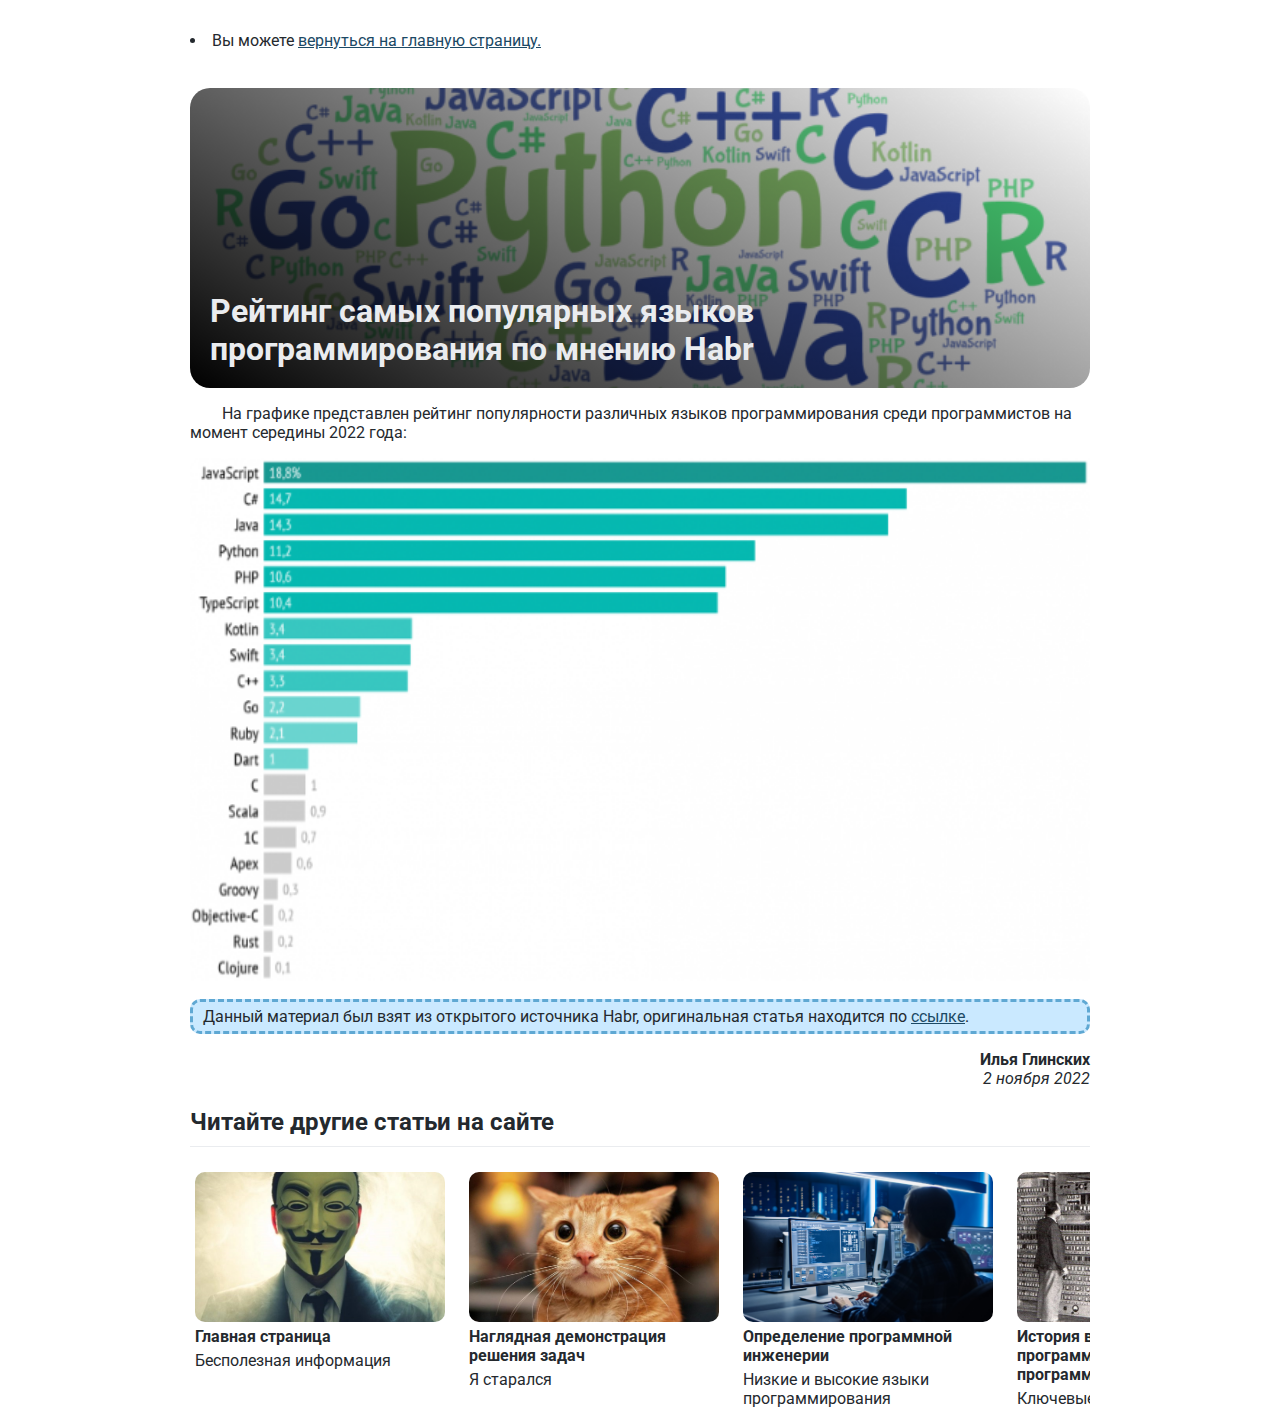
<file: homework/laba3/most_popular_programming_languages/index.html>
<html>

<head>
    <meta charset="utf-8">
    <meta property="og:title" content="ulbwa.github.io">
    <meta property="og:description" content="Этот сайт для лабараторной работы 3 по введению в профдеятельность">
    <title>ulbwa.github.io</title>
    <link href="https://raw.githubusercontent.com/ulbwa/ulbwa/main/static/favico.jpg" type="image/x-icon" rel="icon">
    <meta name="viewport" content="width=device-width, initial-scale=1">
    <link rel="preconnect" href="https://fonts.googleapis.com">
    <link rel="preconnect" href="https://fonts.gstatic.com" crossorigin>
    <link
        href="https://fonts.googleapis.com/css2?family=Roboto:ital,wght@0,100;0,300;0,400;0,500;0,700;0,900;1,100;1,300;1,400;1,500;1,700;1,900&display=swap"
        rel="stylesheet">
    <link href="../stylesheet.css" rel="stylesheet">
</head>

<body>
    <div class="wrapper">
        <br>
        <li>Вы можете <a href="..">вернуться на главную страницу.</a></li>
        </br></br>
        <div class="cover-wrapper" style="--src: url('./most_popular_programming_languages/cover.png');">
            <div class="child-wrapper">
                <h1>Рейтинг самых популярных языков программирования по мнению Habr</h1>
            </div>
        </div>
        <p>На графике представлен рейтинг популярности различных языков программирования среди программистов на момент
            середины 2022 года:</p>
        <img width="100%" src="graph.png">
        <p class="dash-wrapper">Данный материал был взят из открытого источника Habr, оригинальная статья находится по
            <a href="https://habr.com/ru/post/651585/">ссылке</a>.
        </p>
        <p align="right"><b>Илья Глинских</b><br><i>2 ноября 2022</i>
        </p>
        <h2>
            Читайте другие статьи на сайте
        </h2>
        <div class="folder-wrapper">
            <a href=".." class="folder-item">
                <div class="poster" style="--src: url('./cover.jpg');">
                    <h2>Перейти</h2>
                </div>
                <p><b>Главная страница</b></p>
                <p>Бесполезная информация</p>
            </a>
            <a href="../homework/" class="folder-item">
                <div class="poster" style="--src: url('./homework/cover.jpg');">
                    <h2>Читать</h2>
                </div>
                <p><b>Наглядная демонстрация решения задач</b></p>
                <p>Я старался</p>
            </a>
            <a href="../software_engineering/" class="folder-item">
                <div class="poster" style="--src: url('./software_engineering/cover.jpg');">
                    <h2>Читать</h2>
                </div>
                <p><b>Определение программной инженерии</b></p>
                <p>Низкие и высокие языки программирования</p>
            </a>
            <a href="../history_of_software_engineering/" class="folder-item">
                <div class="poster" style="--src: url('./history_of_software_engineering/cover.jpg');">
                    <h2>Читать</h2>
                </div>
                <p><b>История возникновения программной инженерии и программирования</b></p>
                <p>Ключевые даты и личности</p>
            </a>
            <a href="../modern_programming_languages/" class="folder-item">
                <div class="poster" style="--src: url('./modern_programming_languages/cover.jpg');">
                    <h2>Читать</h2>
                </div>
                <p><b>Современные языки программирования</b></p>
                <p>Несколько слов о каждом</p>
            </a>


        </div>
    </div>
</body>

</html>
</file>
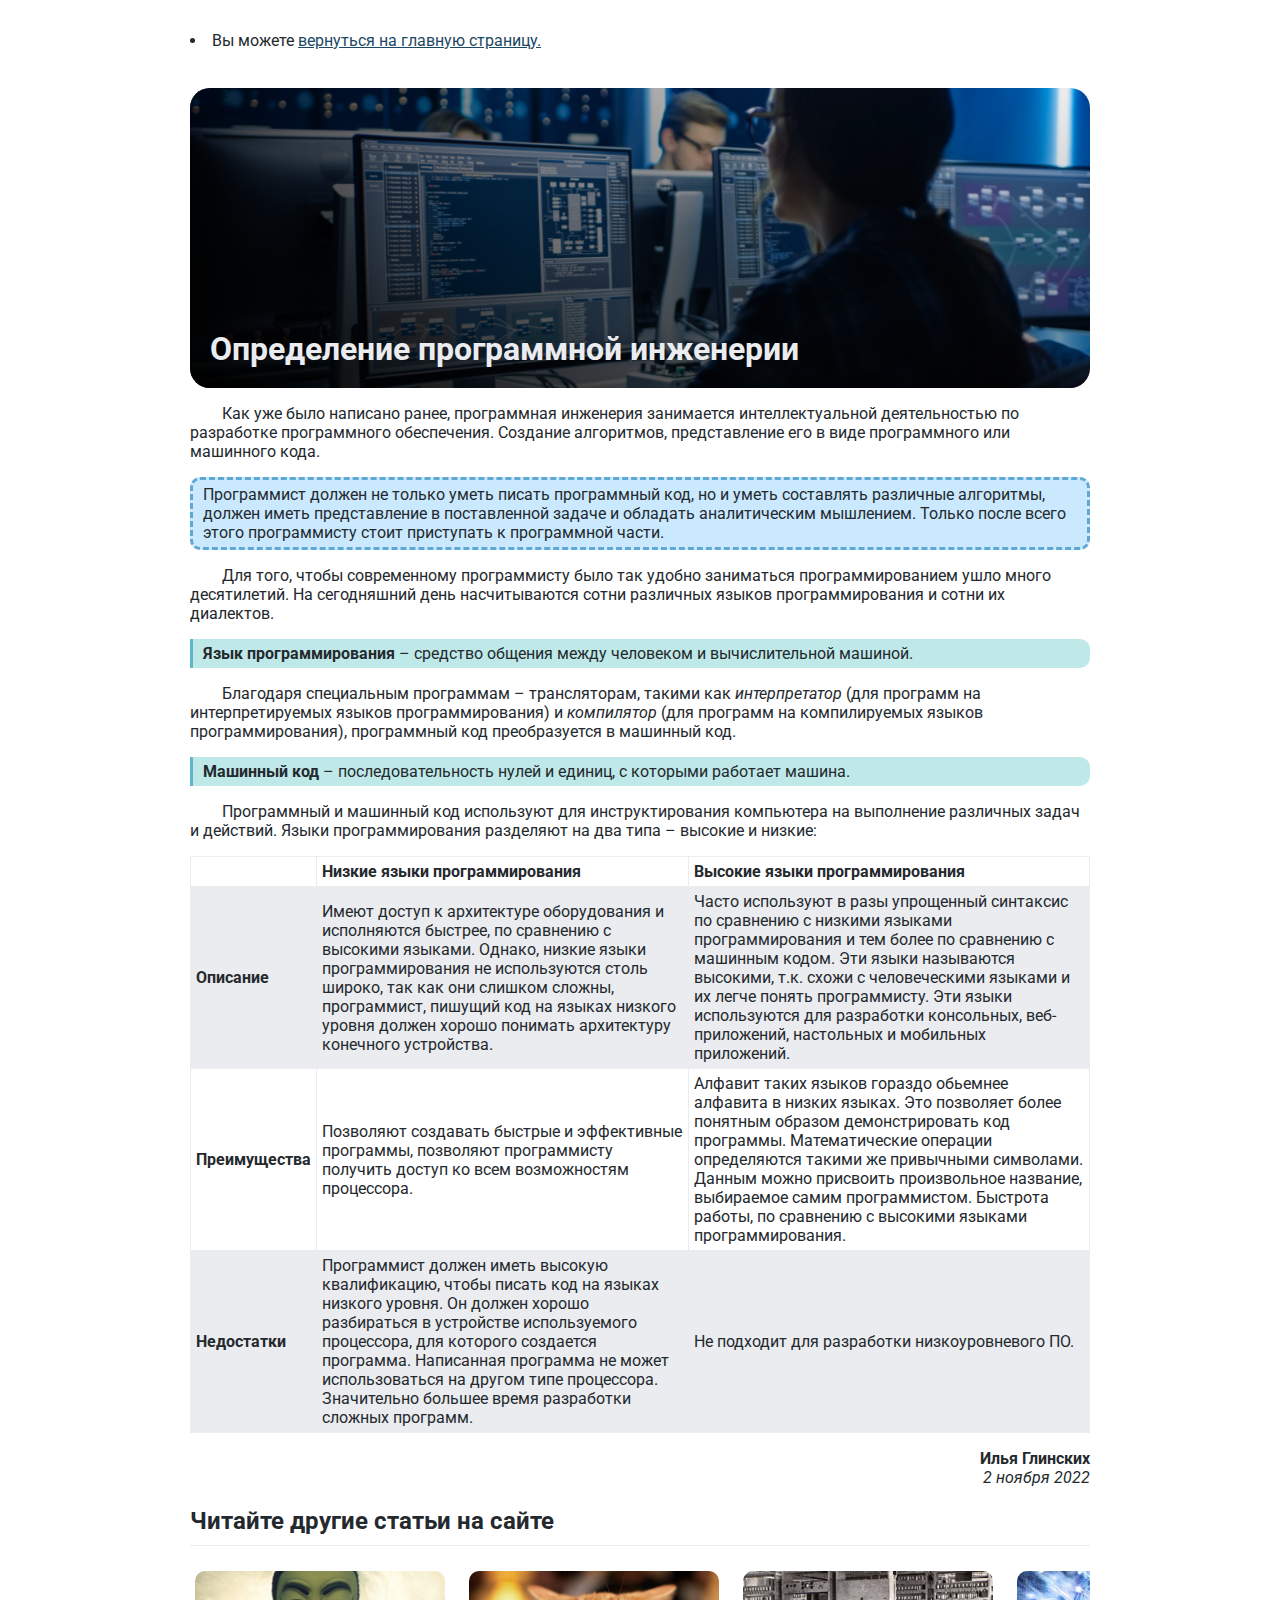
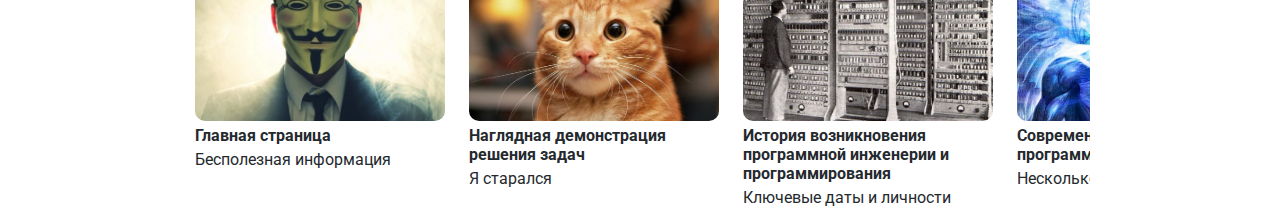
<file: homework/laba3/software_engineering/index.html>
<html>

<head>
    <meta charset="utf-8">
    <meta property="og:title" content="ulbwa.github.io">
    <meta property="og:description" content="Этот сайт для лабараторной работы 3 по введению в профдеятельность">
    <title>ulbwa.github.io</title>
    <link href="https://raw.githubusercontent.com/ulbwa/ulbwa/main/static/favico.jpg" type="image/x-icon" rel="icon">
    <meta name="viewport" content="width=device-width, initial-scale=1">
    <link rel="preconnect" href="https://fonts.googleapis.com">
    <link rel="preconnect" href="https://fonts.gstatic.com" crossorigin>
    <link
        href="https://fonts.googleapis.com/css2?family=Roboto:ital,wght@0,100;0,300;0,400;0,500;0,700;0,900;1,100;1,300;1,400;1,500;1,700;1,900&display=swap"
        rel="stylesheet">
    <link href="../stylesheet.css" rel="stylesheet">
</head>

<body>
    <div class="wrapper">
        <br>
        <li>Вы можете <a href="..">вернуться на главную страницу.</a></li>
        </br></br>
        <div class="cover-wrapper" style="--src: url('./software_engineering/cover.jpg');">
            <div class="child-wrapper">
                <h1>Определение программной инженерии</h1>
            </div>
        </div>
        <p>Как уже было написано ранее, программная инженерия занимается интеллектуальной деятельностью по разработке
            программного обеспечения. Создание алгоритмов, представление его в виде программного или машинного кода.
        </p>
        <p class="dash-wrapper">
            Программист должен не только уметь писать программный код, но и уметь составлять различные алгоритмы,
            должен иметь представление в поставленной задаче и обладать аналитическим мышлением. Только после всего
            этого программисту стоит приступать к программной части.
        </p>
        <p>Для того, чтобы современному программисту было так удобно заниматься программированием ушло много
            десятилетий. На сегодняшний день насчитываются сотни различных языков программирования и сотни их диалектов.
        </p>
        <p class="quote-wrapper"><strong>Язык программирования</strong> – средство общения между человеком и
            вычислительной машиной.
        </p>
        <p>Благодаря специальным программам – трансляторам, такими как <i>интерпретатор</i> (для программ на
            интерпретируемых
            языков программирования) и <i>компилятор</i> (для программ на компилируемых языков программирования),
            программный
            код преобразуется в машинный код.
        </p>
        <p class="quote-wrapper"><strong>Машинный код</strong> – последовательность нулей и единиц, с которыми работает
            машина.
        </p>
        <p>Программный и машинный код используют для инструктирования компьютера на выполнение различных задач и
            действий. Языки программирования разделяют на два типа – высокие и низкие:
        </p>
        <table>
            <tr>
                <td></td>
                <td><b>Низкие языки программирования</b></td>
                <td><b>Высокие языки программирования</b></td>
            </tr>
            <tr>
                <td><b>Описание</b></td>
                <td>Имеют доступ к архитектуре оборудования и исполняются быстрее, по сравнению с высокими языками.
                    Однако, низкие языки программирования не используются столь широко, так как они слишком сложны,
                    программист, пишущий код на языках низкого уровня должен хорошо понимать архитектуру конечного
                    устройства.
                </td>
                <td>Часто используют в разы упрощенный синтаксис по сравнению с низкими языками программирования и тем
                    более по сравнению с машинным кодом. Эти языки называются высокими, т.к. схожи с человеческими
                    языками и их легче понять программисту. Эти языки используются для разработки консольных,
                    веб-приложений, настольных и мобильных приложений.
                </td>
            </tr>
            <tr>
                <td><b>Преимущества</b></td>
                <td>Позволяют создавать быстрые и эффективные программы, позволяют программисту получить доступ ко всем
                    возможностям процессора.
                </td>
                <td>Алфавит таких языков гораздо обьемнее алфавита в низких языках. Это позволяет более понятным образом
                    демонстрировать код программы. Математические операции определяются такими же привычными символами.
                    Данным можно присвоить произвольное название, выбираемое самим программистом. Быстрота работы, по
                    сравнению с высокими языками программирования.
                </td>
            </tr>
            <tr>
                <td><b>Недостатки</b></td>
                <td>Программист должен иметь высокую квалификацию, чтобы писать код на языках низкого уровня. Он
                    должен хорошо разбираться в устройстве используемого процессора, для которого создается программа.
                    Написанная программа не может использоваться на другом типе процессора. Значительно большее время
                    разработки сложных программ.
                </td>
                <td>Не подходит для разработки низкоуровневого ПО.</td>
            </tr>
        </table>
        <p align="right"><b>Илья Глинских</b><br><i>2 ноября 2022</i>
        </p>
        <h2>
            Читайте другие статьи на сайте
        </h2>
        <div class="folder-wrapper">
            <a href=".." class="folder-item">
                <div class="poster" style="--src: url('./cover.jpg');">
                    <h2>Перейти</h2>
                </div>
                <p><b>Главная страница</b></p>
                <p>Бесполезная информация</p>
            </a>
            <a href="../homework/" class="folder-item">
                <div class="poster" style="--src: url('./homework/cover.jpg');">
                    <h2>Читать</h2>
                </div>
                <p><b>Наглядная демонстрация решения задач</b></p>
                <p>Я старался</p>
            </a>
            <a href="../history_of_software_engineering/" class="folder-item">
                <div class="poster" style="--src: url('./history_of_software_engineering/cover.jpg');">
                    <h2>Читать</h2>
                </div>
                <p><b>История возникновения программной инженерии и программирования</b></p>
                <p>Ключевые даты и личности</p>
            </a>
            <a href="../modern_programming_languages/" class="folder-item">
                <div class="poster" style="--src: url('./modern_programming_languages/cover.jpg');">
                    <h2>Читать</h2>
                </div>
                <p><b>Современные языки программирования</b></p>
                <p>Несколько слов о каждом</p>
            </a>
            <a href="../most_popular_programming_languages//" class="folder-item">
                <div class="poster" style="--src: url('./most_popular_programming_languages/cover.png');">
                    <h2>Читать</h2>
                </div>
                <p><b>Рейтинг самых популярных языков программирования по мнению Habr</b></p>
                <p>Информация в графиках</p>
            </a>
        </div>
    </div>
</body>

</html>
</file>
<file: homework/laba3/stylesheet.css>
html {
    background: #FFFFFF;
    font-family: 'Roboto', sans-serif;
    color: #24292E;
}

p {
    text-indent: 2em;
}

a:link {
    color: #1b4965
}

a:visited {
    color: #1b4965
}

p:link {
    color: #1b4965
}

p:visited {
    color: #1b4965
}

h1 {
    padding-bottom: 10px;
    border-bottom: 1px solid #EAECEF;
}

h2 {
    padding-bottom: 10px;
    border-bottom: 1px solid #EAECEF;
}

h3 {
    padding-bottom: 10px;
    border-bottom: 1px solid #EAECEF;
}

body {
    padding: 12px;
    max-width: 900px;
    vertical-align: middle;
    margin: 0 auto;
}

table {
    border-spacing: 0;
    border-collapse: collapse;
    margin-top: 0;
    margin-bottom: 0;
    display: block;
    width: 100%;
    overflow: auto;
    box-sizing: border-box;
}

tr:nth-child(even) {
    background-color: #EAECEF;
}

td {
    padding: 5px;
    border: 1px solid #EAECEF;
}

.dash-wrapper {
    text-indent: 0;
    width: 100%;
    box-sizing: border-box;
    background: #cae9ff;
    border: 3px dashed #5fa8d3;
    border-radius: 10px;
    padding: 5px 10px;
}

.dash-wrapper p {
    text-indent: 0;
}

.quote-wrapper {
    text-indent: 0;
    width: 100%;
    box-sizing: border-box;
    background: #bee9e8;
    border-left: 3px solid #62b6cb;
    border-radius: 0px 10px 10px 0px;
    padding: 5px 10px;
}

.quote-wrapper p {
    text-indent: 0;
}

.folder-wrapper {
    text-indent: 0;
    overflow: auto;
    white-space: nowrap;
}

.folder-wrapper p {
    text-indent: 0;
}

.folder-wrapper .folder-item {
    display: inline-grid;
    color: 24292E;
    text-decoration: none;
    width: 250px;
    margin-right: 10px;
    padding: 5px;
    border-radius: 10px;
    transition: 0.3s;
}

.folder-wrapper .folder-item p {
    white-space: break-spaces;
    box-sizing: border-box;
}

.folder-wrapper .folder-item:hover {
    background: #EAECEF;
}

.folder-wrapper .folder-item .poster {
    margin: 0;
    width: 250px;
    height: 150px;
    background: var(--src);
    background-size: cover;
    background-position: center center;
    border-radius: 10px;
    transition: 0.3s;
    color: transparent;
}

.folder-wrapper .folder-item .poster h2 {
    border: 0;
    margin: 0;
    padding: 0;
    width: 100%;
    height: 100%;
    border-radius: 10px;
    display: flex;
    align-items: center;
    justify-content: center;
    transition: 0.3s;
}

.folder-wrapper .folder-item:hover .poster h2 {
    color: #EAECEF;
    background: rgba(0, 0, 0, 0.5);
}

.folder-wrapper .folder-item p {
    margin: 5px 0px 0px 0px;
}

.cover-wrapper {
    width: 100%;
    height: 300px;

    background: var(--src);
    background-size: cover;
    background-position: center center;

    border-radius: 20px;
}

.cover-wrapper .child-wrapper {
    width: 100%;
    height: 100%;

    border-radius: 20px;

    display: flex;
    align-content: flex-end;
    flex-direction: column;
    flex: 1;

    background: linear-gradient(30deg, rgba(0, 0, 0, 1), rgba(0, 0, 0, 0));
}

.cover-wrapper h1 {
    max-width: 70%;
    border: 0;
    padding: 20px;
    margin-top: auto;
    margin-bottom: 0;
    color: #EAECEF;
    overflow: scroll;
    white-space: wrap;
    text-overflow: ellipsis;
}
</file>
